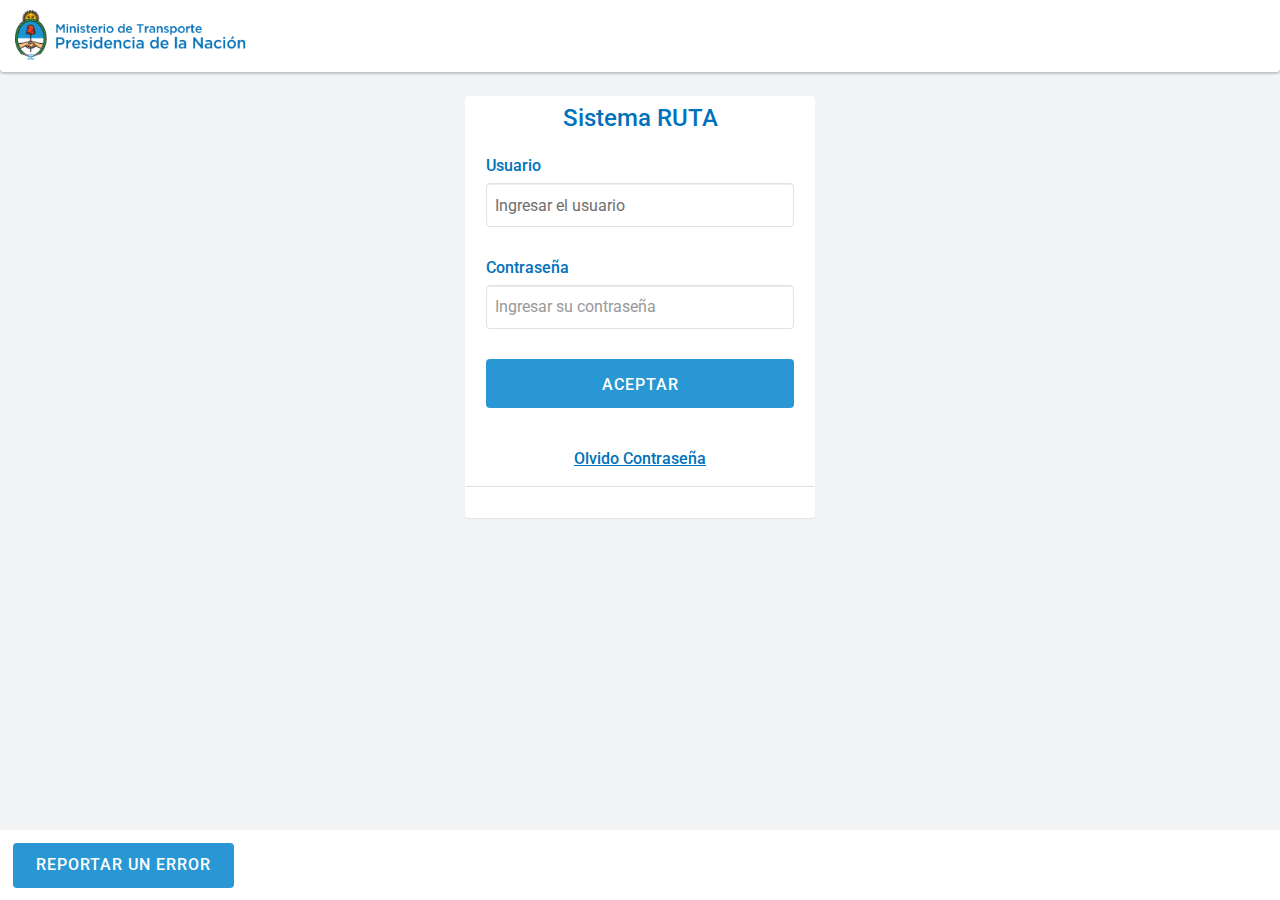
<file: index/views/index.html>
<!DOCTYPE html>
<html lang='en'>
<head>
<meta charset='UTF-8'>
<link rel='stylesheet' href='/BASE/CSS/dist/css/bootstrap.css'>
<link href='https://fonts.googleapis.com/css?family=Roboto:300,300i,400,400i,500,500i,700,700i' rel='stylesheet'>
<link rel='stylesheet' href='/BASE/CSS/dist/css/poncho.min.css'>
<link rel='stylesheet' href='/BASE/CSS/dist/css/icono-arg.css'>
<link rel="stylesheet" href="https://use.fontawesome.com/releases/v5.8.2/css/all.css" integrity="sha384-oS3vJWv+0UjzBfQzYUhtDYW+Pj2yciDJxpsK1OYPAYjqT085Qq/1cq5FLXAZQ7Ay" crossorigin="anonymous">
<link rel="stylesheet" href="/BASE/CSS/RUTA/footer.css">
<title>Sistema RUTA - Ministerio de Transporte de la Nacion Argentina</title>
</head>
<body>
    <div class="envelop">
    <div class='container-fluid'>
        <!-- Row de cabecera y menu -->
        <div class="row">
                <nav class="navbar navbar-default">
                        <div class="container-fluid">
                        <div class="navbar-header">
                        <button type="button" class="navbar-toggle collapsed" data-toggle="collapse" data-target="#bs-example-navbar-collapse-1" aria-expanded="false">
                        <span class="sr-only">Toggle navigation</span>
                        <span class="icon-bar"></span>
                        <span class="icon-bar"></span>
                        <span class="icon-bar"></span>
                        </button>
                        <a class="navbar-brand" href="#"><img src="../../BASE/IMG/logo_ministerio_grande_blanco.png" height="50" alt=""></a>
                        </div>
                        <div class="collapse navbar-collapse" id="bs-example-navbar-collapse-1">
                        <ul class="nav navbar-nav navbar-right">
                        
                        </ul>
                        </div>
                        </div>
                        </nav>
        </div>
        <!-- Row de Center -->
        <div class='row text-center m-t-2'>
          <div class="container">
                <div class="col-md-4" style="display: inline-block; float:none; text-align:left;">
                    <div class="panel">
                        <h2 class=" title-login text-center" style="color:#0072bb;">
                            Sistema RUTA
                        </h2>
                        <div class="panel-body">
                          <form>
                              <div class="form-group" id="divuser" >
                                <label for="inputUser" style="color:#0072bb;" id="labelusuario">Usuario</label>
                                <input type="text" id="textusuario" class="form-control" placeholder="Ingresar el usuario" required>
                              </div>
                              <div class="form-group" id="divpassword">
                                <label for="inputUser" style="color:#0072bb;" id="labelpassword">Contraseña</label>
                                <input type="password" id="textpassword" class="form-control" placeholder="Ingresar su contraseña">
                              </div>
                          </form>
                          <button class="btn btn-info" style="width: 100%;" id="aceptarusuario"><i class="fa fa-user"></i>&#32; Aceptar</button>
                        </div>
                        <div align="center" class="panel-body" >
                        <a href="#" data-toggle="modal" data-target="#olvidocontrasena" style="width: 100%;"><i class="fa fa-user"></i>&#32; Olvido Contraseña</a>
                        </div>
                      <div class="panel-footer">
                            <span class="alert alert-danger m-t-2" style="display:none;" id="useralerta">
                                <i class="fa fa-info-circle" aria-hidden="true"></i>
                                Usuario o Password Incorrecto.
                            </span>
                            <span class="alert alert-danger m-t-2" style="display:none;" id="useralerta2">
                                <i class="fa fa-info-circle" aria-hidden="true"></i>
                                Usuario Bloqueado. Contacte con el Administrador.
                            </span>
                        </div>
                    </div>
                </div>
          </div>  
        </div>
<!--Row de reporte de error-->
        <div class="modal fade" id="reporteenvio" tabindex="-1" role="dialog" aria-labelledby="exampleModalCenterTitle" aria-hidden="true">
          <div class="modal-dialog modal-dialog-centered" role="document">
            <div class="modal-content">
              <div class="modal-header">
                <button type="button" class="close" data-dismiss="modal" aria-label="Close">
                    <span aria-hidden="true"><i class="fa fa-window-close" aria-hidden="true"></i></span>
                </button>
                <h5 class="modal-title text-center" id="exampleModalLongTitle" style="color:#0072bb;">Informe de errores</h5>
                  
              </div>
              <div class="modal-body">
                      <form id="datosError">        
                              <label class="text-info" for="input-group">Descripcion del error</label>
                              <div class="input-group" id="comentariosdiv">            
                                  <textarea class="form-control" rows="5" id="comentarios" placeholder="Copie y pegue el error que le sale"></textarea>
                                  <span class="input-group-addon"><i class="fa fa-bug" aria-hidden="true"></i></span>
                              </div>
                              <span class="alert alert-danger m-t-2" style="display:none;" id="textoalerta">
                                  <i class="fa fa-info-circle" aria-hidden="true"></i>
                                  Ingrese datos en el area de texto. Gracias.
                              </span>
                              <span class="alert alert-success m-t-2" style="display:none;" id="textook">
                                  <i class="fa fa-info-circle" aria-hidden="true"></i>
                                  Su informacion se ha enviado con exito. Gracias por su colaboracion.
                              </span>
                      </form>
              </div>
              <div class="modal-footer">
                <button type="button" class="btn btn-primary" data-dismiss="modal" id="cerrar_enviar_error"><i class="fa fa-window-close" aria-hidden="true"></i>&nbsp; &nbsp;Cerrar</button>
                <button type="button" class="btn btn-primary" id="enviar_enviar_error"> <i class="fa fa-envelope-open" aria-hidden="true"></i>&nbsp; &nbsp;Enviar</button>
              </div>
            </div>
          </div>
        </div>
    </div>
  </div>
<!--Row de olvido de contraseña-->
  <div class="modal fade" id="olvidocontrasena" tabindex="-1" role="dialog" aria-labelledby="exampleModalCenterTitle" aria-hidden="true">
    <div class="modal-dialog modal-dialog-centered" role="document">
      <div class="modal-content">
        <div class="modal-header">
          <button type="button" class="close" data-dismiss="modal" aria-label="Close">
              <span aria-hidden="true"><i class="fa fa-window-close" aria-hidden="true"></i></span>
          </button>
          <h5 class="modal-title text-center" id="exampleModalLongTitle" style="color:#0072bb;">Olvido de Contraseña</h5>
            
        </div>
        <div class="modal-body">
                <form name="formulario" method="POST" action="gestionusuarios/controller/OlvidoUsuarios.php">        
                    <div class="form-group" id="divuser" >
                        <label for="inputUser" style="color:#0072bb;" id="labelusuario">Usuario</label>
                        <input type="text" id="textusuario" name="labelusuario" class="form-control" placeholder="Ingresar el usuario" required>
                      </div>                       
                        <div class="form-group" >
                            <label  style="color:#0072bb;" id="pregunta">Pregunta de seguridad</label>
                                <select class="form-control" name="pregunta" required >                                
                                <option value="">Elige una pregunta de seguridad</option>
                                <option value=1>Nombre de tu primer mascota?</option>                                    
                                <option value=2>Nombre de tu abuela materna?</option>                                    
                                <option value=3>Nombre de tu abuelo paterno?</option>                                   
                                </select>
                          </div>
                          <div class="form-group" >
                              <label  style="color:#0072bb;" id="respuesta">Respuesta de seguridad</label>
                              <input  type="text" id="respuesta" name="respuesta" class="form-control" placeholder="Ingresar la respuesta de seguridad" required>
                            </div>                
                    </div>
        <div class="modal-footer"> 
            <button type="submit" class="btn btn-primary" id="aceptarusuario"><i class="fa fa-envelope-open" aria-hidden="true"></i>&nbsp; &nbsp;Aceptar</button>       
         </div>
      </form>
      </div>
    </div>
  </div>
</div>
</div>
  <!--Fin de Row-->
      <footer class="footer">
        <button class="btn btn-info button-than" data-toggle="modal" data-target="#reporteenvio" ><i class="fas fa-angry"></i>&#32; Reportar un error</button>
      </footer>
    
<script type="text/javascript" src="/BASE/JS/ClassInclude.js"></script>
<script type="text/javascript" src="/index/js/ClassIncludeIndex.js"></script>
</body>
</html>
</file>
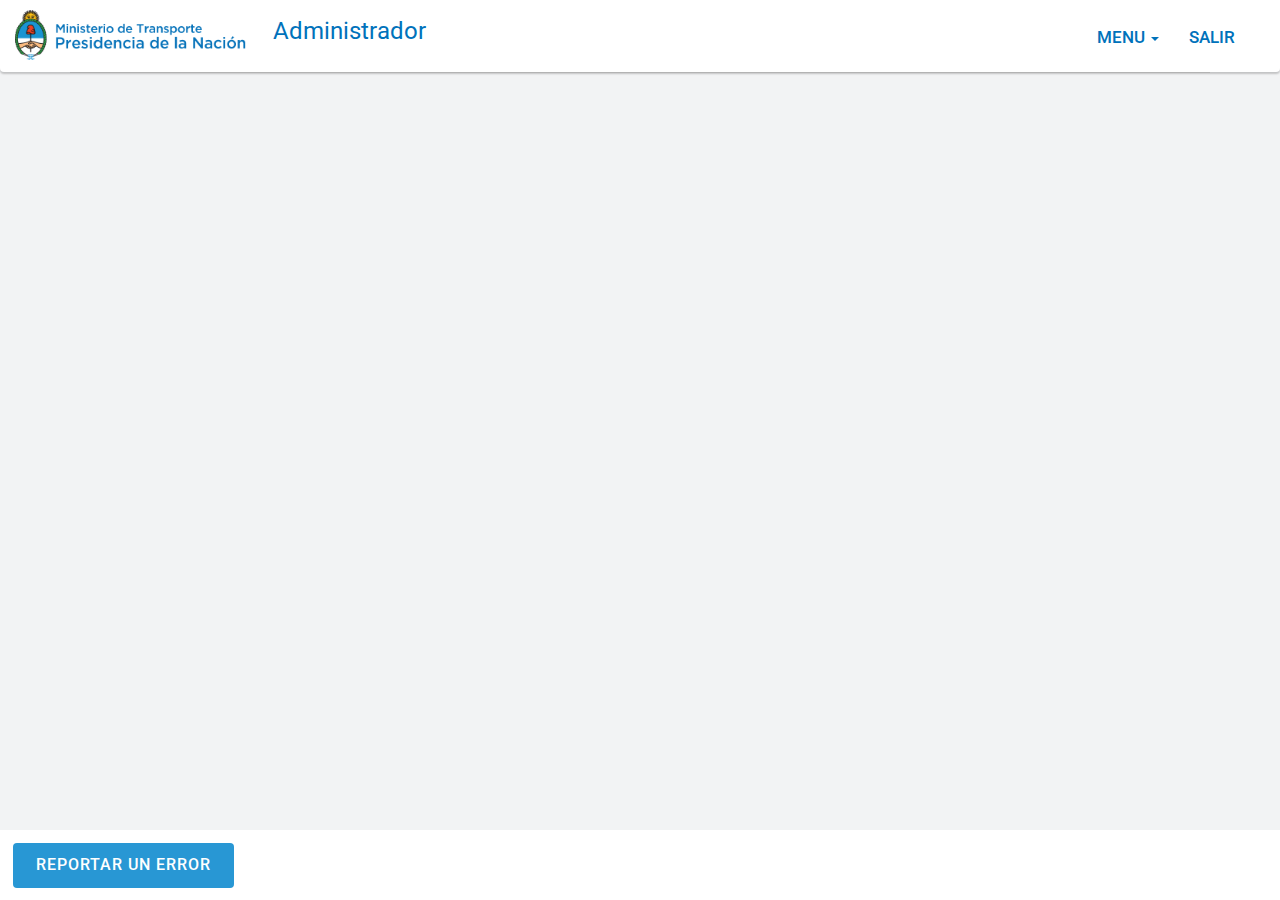
<file: domicilios/views/provincias.html>
<!DOCTYPE html>
<html lang='en'>
<head>
<meta charset='UTF-8'>
<link rel='stylesheet' href='../../BASE/CSS/dist/css/bootstrap.css'>
<link rel='stylesheet' href='../../BASE/CSS/dist/css/poncho.min.css'>
<link href="../../BASE/TABLE/footable/css/footable.bootstrap.css" rel="stylesheet">
<link href='https://fonts.googleapis.com/css?family=Roboto:300,300i,400,400i,500,500i,700,700i' rel='stylesheet'>
<link rel='stylesheet' href='../../BASE/CSS/dist/css/icono-arg.css'>
<link rel="stylesheet" href="https://use.fontawesome.com/releases/v5.8.2/css/all.css" integrity="sha384-oS3vJWv+0UjzBfQzYUhtDYW+Pj2yciDJxpsK1OYPAYjqT085Qq/1cq5FLXAZQ7Ay" crossorigin="anonymous">
<link rel='stylesheet' href='/BASE/CSS/RUTA/footer.css'>
<title>Sistema RUTA - Ministerio de Transporte de la Nacion Argentina</title>
</head>
<body>
    <div class='envelop'>
    <div class='container-fluid'>
        <div class="row">
                <nav class="navbar navbar-default">
                    <div class="container-fluid">
                        <div class="navbar-header">
                            <button type="button" class="navbar-toggle collapsed" data-toggle="collapse" data-target="#botones" aria-expanded="false">
                            <span class="sr-only">Toggle navigation</span>
                            <span class="icon-bar"></span>
                            <span class="icon-bar"></span>
                            <span class="icon-bar"></span>
                            </button>
                            <a class="navbar-brand" href="http://localhost"><img src="../../BASE/IMG/logo_ministerio_grande_blanco.png" height="50" alt=""></a>
                          </div>
                          
                        <div class="collapse navbar-collapse" id="botones">
                            <div class="avatar">
                              <i class="fa fa-user-circle fa-3x" style ="color:#0072bb"aria-hidden="true"></i>
                            <span class="fontavatar">Administrador</span>
                          </div>
                            <ul class="nav navbar-nav navbar-right">
                                      <li class="dropdown">
                                        <a class="dropdown-toggle" data-toggle="dropdown" href="#">
                                          MENU
                                          <span class="caret"></span>
                                        </a>
                                        <ul class="dropdown-menu" id="menuprincipal">
                                        </ul>
                                      </li>
                                      
                                      <li>
                                        <a href="#" id="salir"> 
                                          <i class="fa fa-door-open" aria-hidden="true"></i>
                                            &#32; Salir
                                        </a>
                                      </li>
                                         
                            </ul>
                        </div><!-- /.navbar-collapse -->

                        
                    </div><!-- /.container-fluid -->
                </nav>
        </div>
      
        <!-- tabs para presentacion -->
        <div class="row">
            <div class="container" id="containerTabs">
              <ul class="nav nav-tabs" id="administrador" role="tablist">
                  <li id="usuarios" style="display:none;">
                    <a class="text-info" data-toggle="tab" href="#tabusuarios">
                      <i class="fa fa-user-circle" aria-hidden="true"></i> 
                      Provincias
                    </a>
                  </li>
                  <li id="perfiles" style="display:none;">
                    <a class="text-info" data-toggle="tab" href="#tabperfiles">
                      <i class="fa fa-id-badge" aria-hidden="true"></i>
                      Localidades
                    </a>
                  </li>
              </ul>

              <!-- tablas para los items del menu -->
              <div class="tab-content">
                <div id="tabusuarios" class="tab-pane">
                  <div class="thistable" style="margin: 2em;" id="containertable">
                        <table class="table table-striped table-condensed" id="tablausuarios">
         
                        </table>
                  </div>
                </div>
                <div id="tabperfiles" class="tab-pane fade">
                    <div class="thistable" style="margin: 2em;" id="containertable">
                          <table class="table table-striped table-condensed" id="tablaperfiles">
           
                          </table>
                    </div>
                </div>
            </div>
        </div>
    </div>
    </div>
    </div>
    <footer class="footer">
        <button class="btn btn-info button-than" data-toggle="modal" data-target="#errorenvio" data-backdrop="static" data-keyboard="false" onclick=""><i class="fas fa-angry"></i>&#32; Reportar un error</button>
    </footer>


<!-- Modal Perfiles (abm de perfiles en si) 
<div class="modal fade" id="modalPerfiles" tabindex="-1" role="dialog" aria-labelledby="ModalGeneral" aria-hidden="true">
    <div class="modal-dialog modal-lg modal-dialog-centered" role="document">
      <div class="modal-content">
        <div class="modal-header">
          <h5 class="modal-title text-center" id="titleModalPerfiles" style="color:#0072bb;">
            Modificar
          </h5>
        </div>
        <div class="modal-body" id="divFormEnvelopPerfiles">
                <form id="formDatosDinamicosPerfiles">        
                      
                </form>
        </div>
        <div class="modal-footer" id="footerIdPerfiles">

        </div>
      </div>
    </div>
</div>-->

  <!-- Modal de aviso de eliminacion -->
<div class="modal fade text-danger" id="dangerModal" tabindex="-1" role="dialog" aria-labelledby="exampleModalCenterTitle" aria-hidden="true">
      <div class="modal-dialog" role="document">
        <div class="modal-content">
          <div class="modal-header">
            <h5 class="modal-title text-center" id="titleModal">
              Aviso de eliminacion de registro
            </h5>
          </div>
          <div class="modal-body">
                  <h6>Esta seguro que desea eliminar el registro</h6>
          </div>
          <div class="modal-footer">
            <button type="button" class="btn btn-danger" data-dismiss="modal" id="aceptar_eliminacion"><i class="fa fa-check-circle" aria-hidden="true"></i>&nbsp; &nbsp;Aceptar</button>
            <button type="button" class="btn btn-danger" data-dismiss="modal" id="cancelar_eliminacion"><i class="fa fa-ban" aria-hidden="true"></i>&nbsp; &nbsp;Cancelar</button>
          </div>
        </div>
      </div>
</div>

<!-- Modal de envio de errores -->
<div class="modal fade" id="errorenvio" tabindex="-1" role="dialog" aria-labelledby="exampleModalCenterTitle" aria-hidden="true">
    <div class="modal-dialog modal-dialog-centered" role="document">
      <div class="modal-content">
        <div class="modal-header">
          <h5 class="modal-title text-center" id="exampleModalLongTitle" style="color:#0072bb;">Informe de errores</h5>
        </div>
        <div class="modal-body">
                <form id="datosError">        
                        <label class="text-info" for="input-group">Descripcion del error</label>
                        <div class="input-group" id="comentariosdiv">            
                            <textarea class="form-control" rows="5" id="comentarios" placeholder="Copie y pegue el error que le sale"></textarea>
                            <span class="input-group-addon"><i class="fa fa-bug" aria-hidden="true"></i></span>
                        </div>
                        <span class="alert alert-danger m-t-2" style="display:none;" id="textoalerta">
                            <i class="fa fa-info-circle" aria-hidden="true"></i>
                            Ingrese datos en el area de texto. Gracias.
                        </span>
                        <span class="alert alert-success m-t-2" style="display:none;" id="textook">
                            <i class="fa fa-info-circle" aria-hidden="true"></i>
                            Su informacion se ha enviado con exito. Gracias por su colaboracion.
                        </span>
                </form>
        </div>
        <div class="modal-footer">
          <button type="button" class="btn btn-primary" data-dismiss="modal" id="cerrar_enviar_error"><i class="fa fa-window-close" aria-hidden="true"></i>&nbsp; &nbsp;Cerrar</button>
          <button type="button" class="btn btn-primary" id="enviar_enviar_error"> <i class="fa fa-envelope-open" aria-hidden="true"></i>&nbsp; &nbsp;Enviar</button>
        </div>
      </div>
    </div>
  </div>




<script src="../../BASE/JS/ClassInclude.js"></script>
<script src='../../BASE/TABLE/footable/js/moment.min.js'></script>
<script src='../../BASE/TABLE/footable/js/footable.js'></script>

<script type="text/javascript" src="/BASE/JS/ClassInclude.js"></script>
<script type="text/javascript" src="/domicilios/js/ClassIncludeProvincias.js"></script>

</body>
</html>
</file>
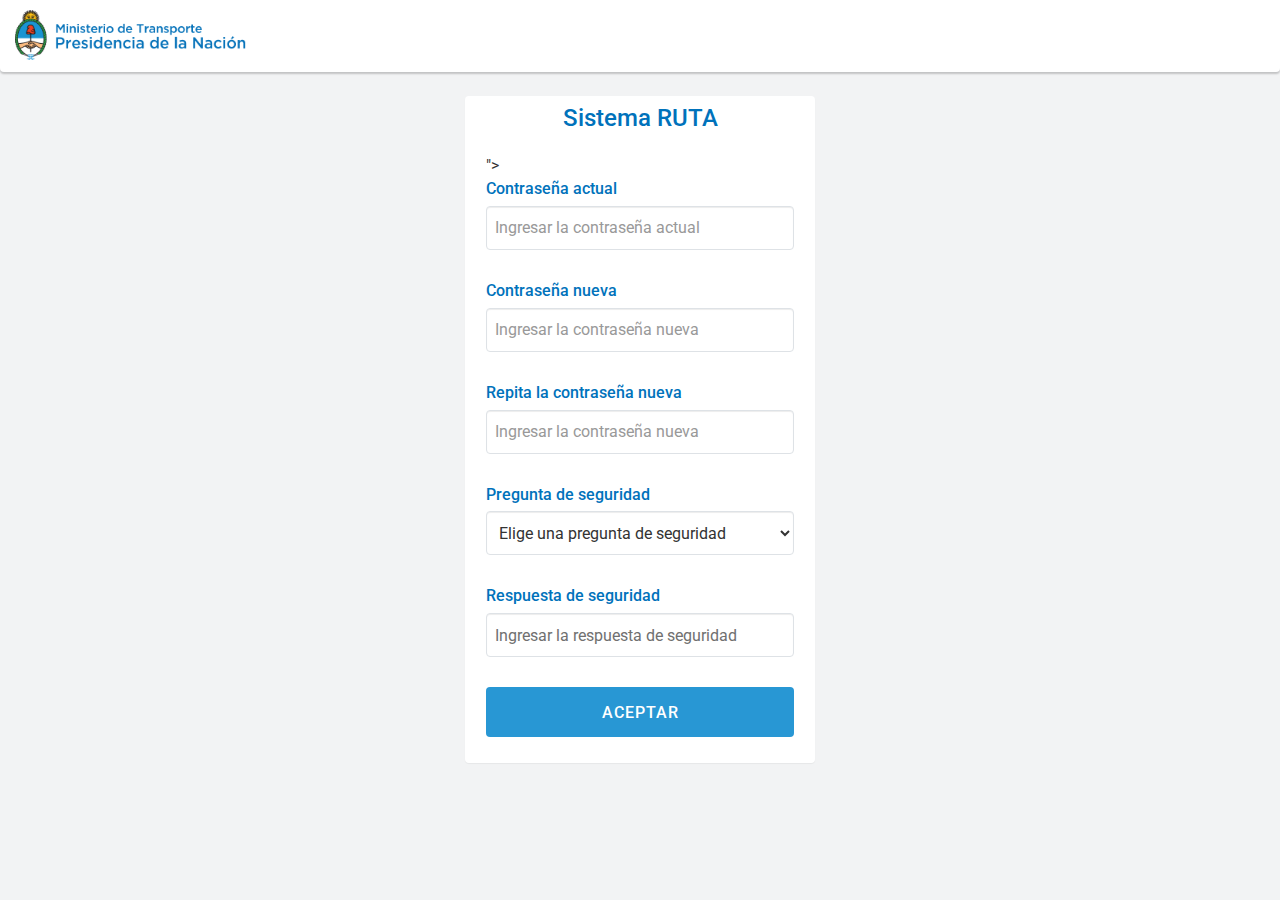
<file: index/views/UsuarioNuevo.html>
<!DOCTYPE html>
<html lang='en'>
<head>
<meta charset='UTF-8'>

<link rel='stylesheet' href='/BASE/CSS/dist/css/bootstrap.css'>
<link href='https://fonts.googleapis.com/css?family=Roboto:300,300i,400,400i,500,500i,700,700i' rel='stylesheet'>
<link rel='stylesheet' href='/BASE/CSS/dist/css/poncho.min.css'>
<link rel='stylesheet' href='/BASE/CSS/dist/css/icono-arg.css'>
<link rel="stylesheet" href="https://use.fontawesome.com/releases/v5.8.2/css/all.css" integrity="sha384-oS3vJWv+0UjzBfQzYUhtDYW+Pj2yciDJxpsK1OYPAYjqT085Qq/1cq5FLXAZQ7Ay" crossorigin="anonymous">
<link rel="stylesheet" href="/BASE/CSS/RUTA/footer.css">
<title>Sistema RUTA - Ministerio de Transporte de la Nacion Argentina</title>
</head>
<body>
    <div class="envelop">
    <div class='container-fluid'>
        <!-- Row de cabecera y menu -->
        <div class="row">
                <nav class="navbar navbar-default">
                        <div class="container-fluid">
                        <div class="navbar-header">
                        <button type="button" class="navbar-toggle collapsed" data-toggle="collapse" data-target="#bs-example-navbar-collapse-1" aria-expanded="false">
                        <span class="sr-only">Toggle navigation</span>
                        <span class="icon-bar"></span>
                        <span class="icon-bar"></span>
                        <span class="icon-bar"></span>
                        </button>
                        <a class="navbar-brand" href="#"><img src="../../BASE/IMG/logo_ministerio_grande_blanco.png" height="50" alt=""></a>
                        </div>
                        
                        <div class="collapse navbar-collapse" id="bs-example-navbar-collapse-1">
                        <ul class="nav navbar-nav navbar-right">
                        
                        </ul>
                        </div>
                        </div>
                        </nav>
        </div>
        <!-- Row de Center -->
        <div class='row text-center m-t-2'>
          <div class="container">
                <div class="col-md-4" style="display: inline-block; float:none; text-align:left;">
                    <div class="panel">
                        <h2 class=" title-login text-center" style="color:#0072bb;">
                            Sistema RUTA
                        </h2>                           
                        <div class="panel-body">
                          <form name="formulario" method="POST" action="gestionusuarios/controller/ControllerUsuarios.php">
                          <input type="hidden" id="login" name="login" value="<?php $login=$_GET["tn2dnjbbWn4T8v0hEj9UfbMhmrxeEyXlKTLQZDqQSB"];echo $login; ?>">
                              <div class="form-group"  >                              
                                <label  style="color:#0072bb;" >Contraseña actual</label>
                                <input type="password" id="textpassword" name="labelcontrasena" class="form-control" placeholder="Ingresar la contraseña actual" required>
                              </div>
                              <div class="form-group" >
                                <label  style="color:#0072bb;" >Contraseña nueva</label>
                                <input type="password" id="textpassword" name="labelpassword" class="form-control" placeholder="Ingresar la contraseña nueva" required>
                              </div>
                              <div class="form-group" >
                                <label style="color:#0072bb;" >Repita la contraseña nueva</label>
                                <input type="password" id="textpassword" name="labelpassword2" class="form-control" placeholder="Ingresar la contraseña nueva" required>
                              </div>
                              <div class="form-group" >
                                <label  style="color:#0072bb;" id="pregunta">Pregunta de seguridad</label>
                                    <select class="form-control" name="pregunta" required >
                                    <option value="">Elige una pregunta de seguridad</option>
                                    <option value=1>Nombre de tu primer mascota?</option>                                    
                                    <option value=2>Nombre de tu abuela materna?</option>                                    
                                    <option value=3>Nombre de tu abuelo paterno?</option>                                    
                                    </select>
                              </div>
                              <div class="form-group" >
                                <label  style="color:#0072bb;" id="respuesta">Respuesta de seguridad</label>
                                <input  type="text" id="respuesta" name="respuesta" class="form-control" placeholder="Ingresar la respuesta de seguridad" required>
                              </div>
                              <button type="submit" class="btn btn-info" style="width: 100%;" id="aceptarusuario"><i class="fa fa-user"></i>&#32; Aceptar</button>
                              </form>
                        
                        </div>
                        
                    </div>
                </div>
          </div>  
          
<script type="text/javascript" src="/BASE/JS/ClassInclude.js"></script>
<script type="text/javascript" src="/index/js/ClassIncludeIndex.js"></script>
</body>
</html>
</file>
<file: BASE/CSS/dist/css/icono-arg.css>
@charset "UTF-8";
/*!
 * icono-arg v0.2 (https://github.com/argob/iconos)
 * Copyright 2016
 * Subsecretaría de Gobierno Digital
 * Presidencia de la Nación Argentina
 * Licenciado bajo MIT (https://github.com/argob/iconos/LICENSE)
 */

@font-face {
  font-family: "icono-arg";
  src: url("../fonts/icono-arg_a46544c753e06ad3510918c5c20d97a8.eot?") format("embedded-opentype");
  font-weight: normal;
  font-style: normal;
}

@font-face {
  font-family: "icono-arg";
  src: url("[data-uri]") format("woff"),
       url("../fonts/icono-arg_a46544c753e06ad3510918c5c20d97a8.woff2") format("woff2"),
       url("../fonts/icono-arg_a46544c753e06ad3510918c5c20d97a8.ttf") format("truetype"),
       url("../fonts/icono-arg_a46544c753e06ad3510918c5c20d97a8.svg#icono-arg") format("svg");
  font-weight: normal;
  font-style: normal;
}

@media screen and (-webkit-min-device-pixel-ratio:0) {
  @font-face {
    font-family: "icono-arg";
    src: url("../fonts/icono-arg_a46544c753e06ad3510918c5c20d97a8.svg#icono-arg") format("svg");
  }
}

[class*="icono-arg"] {
	line-height: 1;
}
[class*="icono-arg"]:before {
	font-size: 1.5em;
}

.icono-lg {
    font-size: 1.33333333em;
    line-height: .75em;
    vertical-align: -15%
}

.icono-2x {
    font-size: 2em
}

.icono-3x {
    font-size: 3em
}

.icono-4x {
    font-size: 4em
}

.icono-5x {
    font-size: 5em
}

.icono-fw {
    width: 1.28571429em;
    text-align: center
}

.icono-ul {
    padding-left: 0;
    margin-left: 2.14285714em;
    list-style-type: none
}

.icono-ul > li {
    position: relative
}

.icono-li {
    position: absolute;
    left: -2.14285714em;
    width: 2.14285714em;
    top: .14285714em;
    text-align: center
}

.fa-spin {
    -webkit-animation: fa-spin 2s infinite linear;
    animation: fa-spin 2s infinite linear
}

.fa-pulse {
    -webkit-animation: fa-spin 1s infinite steps(8);
    animation: fa-spin 1s infinite steps(8)
}

@-webkit-keyframes fa-spin {
    0% {
        -webkit-transform: rotate(0deg);
        transform: rotate(0deg)
    }

    100% {
        -webkit-transform: rotate(359deg);
        transform: rotate(359deg)
    }
}

@keyframes fa-spin {
    0% {
        -webkit-transform: rotate(0deg);
        transform: rotate(0deg)
    }

    100% {
        -webkit-transform: rotate(359deg);
        transform: rotate(359deg)
    }
}

.fa-rotate-90 {
    -ms-filter: "progid:DXImageTransform.Microsoft.BasicImage(rotation=1)";
    -webkit-transform: rotate(90deg);
    -ms-transform: rotate(90deg);
    transform: rotate(90deg)
}

.fa-rotate-180 {
    -ms-filter: "progid:DXImageTransform.Microsoft.BasicImage(rotation=2)";
    -webkit-transform: rotate(180deg);
    -ms-transform: rotate(180deg);
    transform: rotate(180deg)
}

.fa-rotate-270 {
    -ms-filter: "progid:DXImageTransform.Microsoft.BasicImage(rotation=3)";
    -webkit-transform: rotate(270deg);
    -ms-transform: rotate(270deg);
    transform: rotate(270deg)
}

.fa-flip-horizontal {
    -ms-filter: "progid:DXImageTransform.Microsoft.BasicImage(rotation=0, mirror=1)";
    -webkit-transform: scale(-1, 1);
    -ms-transform: scale(-1, 1);
    transform: scale(-1, 1)
}

.fa-flip-vertical {
    -ms-filter: "progid:DXImageTransform.Microsoft.BasicImage(rotation=2, mirror=1)";
    -webkit-transform: scale(1, -1);
    -ms-transform: scale(1, -1);
    transform: scale(1, -1)
}

:root .fa-rotate-90,:root .fa-rotate-180,:root .fa-rotate-270,:root .fa-flip-horizontal,:root .fa-flip-vertical {
    filter: none
}


[data-icon]:before { content: attr(data-icon); }

[data-icon]:before,
.icono-arg-abeja:before,
.icono-arg-abrigo:before,
.icono-arg-acrobat:before,
.icono-arg-aeropuerto:before,
.icono-arg-agricultura:before,
.icono-arg-agua:before,
.icono-arg-agua-contaminada:before,
.icono-arg-ahorro:before,
.icono-arg-aire:before,
.icono-arg-aire-acondicionado:before,
.icono-arg-alarma:before,
.icono-arg-alarma-negativo:before,
.icono-arg-alimentacion-saludable:before,
.icono-arg-alimentos-y-establecimientos-ok:before,
.icono-arg-ambiente:before,
.icono-arg-ambiente-cert:before,
.icono-arg-animales-exp-imp:before,
.icono-arg-anses:before,
.icono-arg-anses-negativo:before,
.icono-arg-antibalas:before,
.icono-arg-anticorrupcion:before,
.icono-arg-apagado:before,
.icono-arg-apostilla:before,
.icono-arg-arbitraje:before,
.icono-arg-arbol:before,
.icono-arg-archivo-consulta:before,
.icono-arg-areas-vacantes:before,
.icono-arg-arma-antigua:before,
.icono-arg-arma-imp:before,
.icono-arg-arma-portacion:before,
.icono-arg-arma-tenencia:before,
.icono-arg-armeria:before,
.icono-arg-autentificacion:before,
.icono-arg-auto:before,
.icono-arg-auto-informe:before,
.icono-arg-auto-licencia:before,
.icono-arg-auto-licencia-ok:before,
.icono-arg-automotor:before,
.icono-arg-automotor-negativo:before,
.icono-arg-avion:before,
.icono-arg-avion-negativo:before,
.icono-arg-azafata:before,
.icono-arg-bacteria:before,
.icono-arg-bailar:before,
.icono-arg-bananas:before,
.icono-arg-bandera:before,
.icono-arg-banio-quimico:before,
.icono-arg-barbijo:before,
.icono-arg-barrilete:before,
.icono-arg-barrio:before,
.icono-arg-bolsa-compras:before,
.icono-arg-bolsa-dinero:before,
.icono-arg-bosques:before,
.icono-arg-buceo:before,
.icono-arg-caja-1:before,
.icono-arg-caja-2:before,
.icono-arg-caja-exp:before,
.icono-arg-caja-exp-2:before,
.icono-arg-cajero:before,
.icono-arg-calefactor:before,
.icono-arg-calefactor-negativo:before,
.icono-arg-calendario:before,
.icono-arg-calendario-2:before,
.icono-arg-calendario-2-negativo:before,
.icono-arg-calidad-cert:before,
.icono-arg-camara-vigilancia:before,
.icono-arg-cambio:before,
.icono-arg-cambio-moneda:before,
.icono-arg-cambio-tecnologico:before,
.icono-arg-caminar:before,
.icono-arg-camion-construccion:before,
.icono-arg-candado-abierto:before,
.icono-arg-candado-cerrado:before,
.icono-arg-canilla:before,
.icono-arg-canilla-2:before,
.icono-arg-cannabis-medicinal-1:before,
.icono-arg-cannabis-medicinal-2:before,
.icono-arg-capacitacion:before,
.icono-arg-carrito:before,
.icono-arg-carrito-mas:before,
.icono-arg-casa:before,
.icono-arg-casa-negativo:before,
.icono-arg-casco:before,
.icono-arg-casco-negativo:before,
.icono-arg-casco-urbano:before,
.icono-arg-caza:before,
.icono-arg-cedula-azul:before,
.icono-arg-cedula-verde:before,
.icono-arg-celular:before,
.icono-arg-central-nuclear:before,
.icono-arg-central-nuclear-2:before,
.icono-arg-central-y-profesional-nuclear:before,
.icono-arg-centro-atomico-lineal:before,
.icono-arg-centro-atomico-neg:before,
.icono-arg-cerdo:before,
.icono-arg-chat:before,
.icono-arg-chequeado:before,
.icono-arg-chupete:before,
.icono-arg-ciencia-apoyo-economico:before,
.icono-arg-ciencia-publicacion:before,
.icono-arg-cine:before,
.icono-arg-cinturon-seguridad:before,
.icono-arg-cinturon-seguridad-negativo:before,
.icono-arg-cluse:before,
.icono-arg-cobro-pago:before,
.icono-arg-cobros:before,
.icono-arg-cobros-negativo:before,
.icono-arg-cochecito:before,
.icono-arg-cocina:before,
.icono-arg-cocina-negativo:before,
.icono-arg-codigo-alimentario-argentino:before,
.icono-arg-codigo-genetico:before,
.icono-arg-codigo-qr:before,
.icono-arg-computadora:before,
.icono-arg-computadora-celular-tablet:before,
.icono-arg-comunicacion:before,
.icono-arg-comunidad:before,
.icono-arg-conexion:before,
.icono-arg-construccion:before,
.icono-arg-consulta:before,
.icono-arg-corazon-cruz:before,
.icono-arg-cosmetovigilancia:before,
.icono-arg-cotizacion-envio:before,
.icono-arg-credenciales:before,
.icono-arg-credenciales-negativo:before,
.icono-arg-cruz-medicina:before,
.icono-arg-cruz-medicina-negativo:before,
.icono-arg-cud:before,
.icono-arg-cultura:before,
.icono-arg-cultura-exp:before,
.icono-arg-cultura-imp:before,
.icono-arg-curita:before,
.icono-arg-curriculum:before,
.icono-arg-database:before,
.icono-arg-datos-abiertos:before,
.icono-arg-datos-abiertos-2:before,
.icono-arg-datos-envio:before,
.icono-arg-declaracion-jurada:before,
.icono-arg-declaracion-jurada-rectificativa:before,
.icono-arg-deficit-habitacional:before,
.icono-arg-deporte:before,
.icono-arg-derechos-de-autor:before,
.icono-arg-derrame-toxico:before,
.icono-arg-derrumbes:before,
.icono-arg-desarrollo:before,
.icono-arg-desierto:before,
.icono-arg-dialogo:before,
.icono-arg-dialogo-2:before,
.icono-arg-digital:before,
.icono-arg-diploma:before,
.icono-arg-diploma-negativo:before,
.icono-arg-discapacidad:before,
.icono-arg-discapacidad-2:before,
.icono-arg-discapacidad-2-negativo:before,
.icono-arg-discapacidad-3:before,
.icono-arg-discapacidad-3-negativo:before,
.icono-arg-diversidad-sexual:before,
.icono-arg-dni:before,
.icono-arg-documento:before,
.icono-arg-ducha:before,
.icono-arg-ducha-negativo:before,
.icono-arg-educacion:before,
.icono-arg-eleccion:before,
.icono-arg-electricidad:before,
.icono-arg-electrodependiente-2:before,
.icono-arg-electrodependientes-1:before,
.icono-arg-embarazo:before,
.icono-arg-embarcacion:before,
.icono-arg-embarcacion-pago:before,
.icono-arg-empleo-2:before,
.icono-arg-empresas-e-industria:before,
.icono-arg-energia-eolica:before,
.icono-arg-energia-hidroelectrica:before,
.icono-arg-energia-nuclear:before,
.icono-arg-energia-solar:before,
.icono-arg-energia-solar-casa:before,
.icono-arg-energia-solar-industria:before,
.icono-arg-energia-sustentable-2:before,
.icono-arg-envio-aereo:before,
.icono-arg-envio-maritimo:before,
.icono-arg-envio-terrestre:before,
.icono-arg-envio-terrestre-1:before,
.icono-arg-erupciones-volcanicas:before,
.icono-arg-escarapela:before,
.icono-arg-escritura:before,
.icono-arg-escudo-nacional:before,
.icono-arg-espacio-publico:before,
.icono-arg-espacios:before,
.icono-arg-estacion-trenes:before,
.icono-arg-estereo:before,
.icono-arg-estetoscopio:before,
.icono-arg-etiqueta-eficiencia:before,
.icono-arg-exporta-facil:before,
.icono-arg-exterior:before,
.icono-arg-factor-pago:before,
.icono-arg-factura:before,
.icono-arg-fallecimiento:before,
.icono-arg-famila:before,
.icono-arg-familia-2:before,
.icono-arg-farmacovigilancia:before,
.icono-arg-fertilizacion-asistida:before,
.icono-arg-financiamiento:before,
.icono-arg-finanzas:before,
.icono-arg-firma-contrato:before,
.icono-arg-firma-digital:before,
.icono-arg-firma-digital-con-token:before,
.icono-arg-firma-digital-remota:before,
.icono-arg-frio:before,
.icono-arg-frio-2:before,
.icono-arg-frio-calor:before,
.icono-arg-frutas-y-verduras:before,
.icono-arg-frutilla:before,
.icono-arg-fuego:before,
.icono-arg-fuga-material-radioactivo:before,
.icono-arg-gallina:before,
.icono-arg-ganaderia:before,
.icono-arg-garrafa:before,
.icono-arg-gas:before,
.icono-arg-gaseosa:before,
.icono-arg-gaseosa-prohibida:before,
.icono-arg-gastos:before,
.icono-arg-gastos-recursos:before,
.icono-arg-genero:before,
.icono-arg-genetica:before,
.icono-arg-genetica-exp-imp:before,
.icono-arg-gente-de-campo:before,
.icono-arg-geolocalizacion-automotores:before,
.icono-arg-gestion-de-salud:before,
.icono-arg-glaciar:before,
.icono-arg-globo-terraqueo:before,
.icono-arg-graduada:before,
.icono-arg-grafico-circular:before,
.icono-arg-granizo:before,
.icono-arg-guia-tramites:before,
.icono-arg-habitat:before,
.icono-arg-heladera:before,
.icono-arg-herramientas:before,
.icono-arg-herramientas-colaborativas:before,
.icono-arg-hogar-y-familia:before,
.icono-arg-hogar-y-familia-negativo:before,
.icono-arg-hojas:before,
.icono-arg-hombre:before,
.icono-arg-horas-extra:before,
.icono-arg-hospital:before,
.icono-arg-hosting:before,
.icono-arg-hotel-lineal:before,
.icono-arg-hotel-neg:before,
.icono-arg-huerta:before,
.icono-arg-huevos:before,
.icono-arg-identidad:before,
.icono-arg-identidad-federada:before,
.icono-arg-incendios-forestales:before,
.icono-arg-incendios-urbanos:before,
.icono-arg-inclusion-digital:before,
.icono-arg-incucai:before,
.icono-arg-industria:before,
.icono-arg-industria-y-medioambiente:before,
.icono-arg-informacion-envio:before,
.icono-arg-informes-y-estadisticas:before,
.icono-arg-institucion:before,
.icono-arg-instructor-de-tiro:before,
.icono-arg-interes-cultural:before,
.icono-arg-inundaciones:before,
.icono-arg-investigaciones-famacologicas:before,
.icono-arg-jaguarete:before,
.icono-arg-jubilado:before,
.icono-arg-juegos:before,
.icono-arg-justicia:before,
.icono-arg-justicia-negativo:before,
.icono-arg-lactancia:before,
.icono-arg-lampara:before,
.icono-arg-lampara-bajo-consumo:before,
.icono-arg-lampara-hoja:before,
.icono-arg-lavar-manos:before,
.icono-arg-lavarropas:before,
.icono-arg-lazo-lineal:before,
.icono-arg-lazo-negativo:before,
.icono-arg-lechuga:before,
.icono-arg-libre-de-gluten:before,
.icono-arg-licencia-valida:before,
.icono-arg-licencia-valida-negativo:before,
.icono-arg-lluvias:before,
.icono-arg-lluvias-intensas:before,
.icono-arg-login:before,
.icono-arg-login-social:before,
.icono-arg-lupa:before,
.icono-arg-magnetometria:before,
.icono-arg-mail-1:before,
.icono-arg-mail-2:before,
.icono-arg-maiz:before,
.icono-arg-maletin-check:before,
.icono-arg-maletin-check-negativo:before,
.icono-arg-maletin-medico-1:before,
.icono-arg-maletin-medico-2:before,
.icono-arg-mano:before,
.icono-arg-mano-alt:before,
.icono-arg-manzana:before,
.icono-arg-mapa-2:before,
.icono-arg-mapa-2-negativo:before,
.icono-arg-mapa-argentina:before,
.icono-arg-maquina-agricola:before,
.icono-arg-marcador-centro-de-salud-1:before,
.icono-arg-marcador-centro-de-salud-2:before,
.icono-arg-marcador-temporal:before,
.icono-arg-marcador-ubicacion-1:before,
.icono-arg-marcador-ubicacion-2:before,
.icono-arg-martillo:before,
.icono-arg-martillo-negativo:before,
.icono-arg-mecedora:before,
.icono-arg-medicamentos:before,
.icono-arg-medicamentos-2:before,
.icono-arg-medicamentos-negativo:before,
.icono-arg-medicina:before,
.icono-arg-medicina-2:before,
.icono-arg-medico:before,
.icono-arg-medula-osea:before,
.icono-arg-mi-argentina:before,
.icono-arg-micro:before,
.icono-arg-microscopio:before,
.icono-arg-molino:before,
.icono-arg-monedas:before,
.icono-arg-mosquito:before,
.icono-arg-moticicleta-lineal:before,
.icono-arg-motocicleta-negativo:before,
.icono-arg-mujer:before,
.icono-arg-mundo:before,
.icono-arg-museo:before,
.icono-arg-natacion:before,
.icono-arg-nevadas:before,
.icono-arg-nido:before,
.icono-arg-niebla:before,
.icono-arg-notebook:before,
.icono-arg-notificaciones:before,
.icono-arg-nube:before,
.icono-arg-nube-bajar-datos:before,
.icono-arg-nube-seguridad:before,
.icono-arg-nube-subir-datos:before,
.icono-arg-nuclear:before,
.icono-arg-ola-de-calor:before,
.icono-arg-ola-polar:before,
.icono-arg-olas:before,
.icono-arg-olla:before,
.icono-arg-olla-fuego:before,
.icono-arg-olla-fuego-negativo:before,
.icono-arg-ombu:before,
.icono-arg-open-id:before,
.icono-arg-operativo-sanitario-1:before,
.icono-arg-operativo-sanitario-2:before,
.icono-arg-pago:before,
.icono-arg-paisaje-hidrico:before,
.icono-arg-paisaje-hidrico-2:before,
.icono-arg-paisaje-urbano-2:before,
.icono-arg-paisaje-urbano-3:before,
.icono-arg-paisaje-urbano-4:before,
.icono-arg-paloma:before,
.icono-arg-pareja:before,
.icono-arg-participacion:before,
.icono-arg-participacion-ciudadana:before,
.icono-arg-pasaje-avion:before,
.icono-arg-pasaporte:before,
.icono-arg-paso-a-nivel:before,
.icono-arg-pd-punto-digital:before,
.icono-arg-pd-wifi:before,
.icono-arg-pera:before,
.icono-arg-pesca-con-red:before,
.icono-arg-pescado:before,
.icono-arg-pescador:before,
.icono-arg-pesos:before,
.icono-arg-petroleo:before,
.icono-arg-piloto:before,
.icono-arg-plancha:before,
.icono-arg-planta-exotica:before,
.icono-arg-planta-exotica-2:before,
.icono-arg-plataforma-offshore:before,
.icono-arg-plataforma-offshore-2:before,
.icono-arg-poligono-de-tiro:before,
.icono-arg-portal-educativo:before,
.icono-arg-preservativo:before,
.icono-arg-presupuesto:before,
.icono-arg-probeta:before,
.icono-arg-probeta-hoja:before,
.icono-arg-profesional-nuclear:before,
.icono-arg-profesionales-y-empresas:before,
.icono-arg-prohibido-celular:before,
.icono-arg-promocion-comercial:before,
.icono-arg-prueba:before,
.icono-arg-pueblos-originarios:before,
.icono-arg-radar-meteorologico:before,
.icono-arg-reactor-ra6:before,
.icono-arg-reciclaje:before,
.icono-arg-reciclaje-basura:before,
.icono-arg-reclamo-consulta:before,
.icono-arg-reclamo-demora:before,
.icono-arg-recursos-origen:before,
.icono-arg-registro-donantes-medula-osea:before,
.icono-arg-reloj:before,
.icono-arg-represa-hidroelectrica:before,
.icono-arg-residuos-peligrosos-transporte:before,
.icono-arg-riego-produccion:before,
.icono-arg-ruta:before,
.icono-arg-salero:before,
.icono-arg-salero-prohibido:before,
.icono-arg-salud-escudo:before,
.icono-arg-salud-reproductiva-y-sexual:before,
.icono-arg-sanidad-animal:before,
.icono-arg-satelital:before,
.icono-arg-satelite:before,
.icono-arg-seguridad:before,
.icono-arg-seguridad-bebe-lineal:before,
.icono-arg-seguridad-bebe-negativo:before,
.icono-arg-seguridad-datos:before,
.icono-arg-seguridad-datos-2:before,
.icono-arg-seguridad-documento:before,
.icono-arg-seguridad-red:before,
.icono-arg-semaforo:before,
.icono-arg-serpiente:before,
.icono-arg-servicios:before,
.icono-arg-servidor:before,
.icono-arg-silla-seguridad-auto:before,
.icono-arg-silla-seguridad-auto-negativo:before,
.icono-arg-sin-mosquito:before,
.icono-arg-social:before,
.icono-arg-sol:before,
.icono-arg-sol-patrio:before,
.icono-arg-solidaridad:before,
.icono-arg-soluciones-habitacionales:before,
.icono-arg-sube:before,
.icono-arg-subir-escaleras:before,
.icono-arg-surtidor:before,
.icono-arg-sustancias-ok:before,
.icono-arg-tabla-de-datos:before,
.icono-arg-tablero-gestion:before,
.icono-arg-tambo:before,
.icono-arg-teatro:before,
.icono-arg-teatro-archivo:before,
.icono-arg-tecnovigilancia:before,
.icono-arg-telefono-lineal:before,
.icono-arg-telefono-neg:before,
.icono-arg-televisor:before,
.icono-arg-temporal-frio:before,
.icono-arg-termometro:before,
.icono-arg-termotanque:before,
.icono-arg-terremoto:before,
.icono-arg-tomate:before,
.icono-arg-tormentas-electricas:before,
.icono-arg-tornado:before,
.icono-arg-tornados-y-tormentas-electricas:before,
.icono-arg-torre-electrica:before,
.icono-arg-torre-petroleo:before,
.icono-arg-trabajador:before,
.icono-arg-trabajador-temporal:before,
.icono-arg-tramite:before,
.icono-arg-tramite-electronico:before,
.icono-arg-tramite-jubilacion:before,
.icono-arg-tramite-negativo:before,
.icono-arg-transplante-lineal:before,
.icono-arg-transplante-negativo:before,
.icono-arg-transporte-licencia:before,
.icono-arg-transporte-publico-licencia:before,
.icono-arg-trigo:before,
.icono-arg-trigo-2:before,
.icono-arg-tristeza:before,
.icono-arg-tromba-marina:before,
.icono-arg-tuberias:before,
.icono-arg-tumba:before,
.icono-arg-turno:before,
.icono-arg-turno-negativo:before,
.icono-arg-urbanizacion:before,
.icono-arg-usuarios:before,
.icono-arg-uvas:before,
.icono-arg-vacuna:before,
.icono-arg-vacunas:before,
.icono-arg-vademecum:before,
.icono-arg-vademecum-2:before,
.icono-arg-validacion-identidad:before,
.icono-arg-velero-con-olas:before,
.icono-arg-velero-sin-olas:before,
.icono-arg-vencimiento:before,
.icono-arg-vencimiento-negativo:before,
.icono-arg-viajero:before,
.icono-arg-vias:before,
.icono-arg-viento-zonda:before,
.icono-arg-vigilancia-alimentaria:before,
.icono-arg-visa-negocios:before,
.icono-arg-vivienda:before,
.icono-arg-vivienda-credito:before,
.icono-arg-vivienda-familia:before,
.icono-arg-vivienda-mas:before,
.icono-arg-zanahorias:before,
.icono-arg-zapallo:before {
  display: inline-block;
  font-family: "icono-arg";
  font-style: normal;
  font-weight: normal;
  font-variant: normal;
  line-height: 1;
  text-decoration: inherit;
  text-rendering: optimizeLegibility;
  text-transform: none;
  -moz-osx-font-smoothing: grayscale;
  -webkit-font-smoothing: antialiased;
  font-smoothing: antialiased;
}

.icono-arg-abeja:before { content: "\f4f4"; }
.icono-arg-abrigo:before { content: "\f45e"; }
.icono-arg-acrobat:before { content: "\f45f"; }
.icono-arg-aeropuerto:before { content: "\f4ff"; }
.icono-arg-agricultura:before { content: "\f371"; }
.icono-arg-agua:before { content: "\f598"; }
.icono-arg-agua-contaminada:before { content: "\f539"; }
.icono-arg-ahorro:before { content: "\f56a"; }
.icono-arg-aire:before { content: "\f416"; }
.icono-arg-aire-acondicionado:before { content: "\f445"; }
.icono-arg-alarma:before { content: "\f478"; }
.icono-arg-alarma-negativo:before { content: "\f479"; }
.icono-arg-alimentacion-saludable:before { content: "\f417"; }
.icono-arg-alimentos-y-establecimientos-ok:before { content: "\f4c6"; }
.icono-arg-ambiente:before { content: "\f372"; }
.icono-arg-ambiente-cert:before { content: "\f373"; }
.icono-arg-animales-exp-imp:before { content: "\f374"; }
.icono-arg-anses:before { content: "\f551"; }
.icono-arg-anses-negativo:before { content: "\f552"; }
.icono-arg-antibalas:before { content: "\f375"; }
.icono-arg-anticorrupcion:before { content: "\f43c"; }
.icono-arg-apagado:before { content: "\f460"; }
.icono-arg-apostilla:before { content: "\f376"; }
.icono-arg-arbitraje:before { content: "\f377"; }
.icono-arg-arbol:before { content: "\f378"; }
.icono-arg-archivo-consulta:before { content: "\f379"; }
.icono-arg-areas-vacantes:before { content: "\f418"; }
.icono-arg-arma-antigua:before { content: "\f519"; }
.icono-arg-arma-imp:before { content: "\f37a"; }
.icono-arg-arma-portacion:before { content: "\f37b"; }
.icono-arg-arma-tenencia:before { content: "\f37c"; }
.icono-arg-armeria:before { content: "\f51a"; }
.icono-arg-autentificacion:before { content: "\f51b"; }
.icono-arg-auto:before { content: "\f37d"; }
.icono-arg-auto-informe:before { content: "\f37e"; }
.icono-arg-auto-licencia:before { content: "\f37f"; }
.icono-arg-auto-licencia-ok:before { content: "\f380"; }
.icono-arg-automotor:before { content: "\f554"; }
.icono-arg-automotor-negativo:before { content: "\f567"; }
.icono-arg-avion:before { content: "\f381"; }
.icono-arg-avion-negativo:before { content: "\f496"; }
.icono-arg-azafata:before { content: "\f500"; }
.icono-arg-bacteria:before { content: "\f54a"; }
.icono-arg-bailar:before { content: "\f4b2"; }
.icono-arg-bananas:before { content: "\f4b3"; }
.icono-arg-bandera:before { content: "\f47a"; }
.icono-arg-banio-quimico:before { content: "\f419"; }
.icono-arg-barbijo:before { content: "\f44f"; }
.icono-arg-barrilete:before { content: "\f408"; }
.icono-arg-barrio:before { content: "\f599"; }
.icono-arg-bolsa-compras:before { content: "\f4b4"; }
.icono-arg-bolsa-dinero:before { content: "\f576"; }
.icono-arg-bosques:before { content: "\f59f"; }
.icono-arg-buceo:before { content: "\f382"; }
.icono-arg-caja-1:before { content: "\f497"; }
.icono-arg-caja-2:before { content: "\f498"; }
.icono-arg-caja-exp:before { content: "\f383"; }
.icono-arg-caja-exp-2:before { content: "\f577"; }
.icono-arg-cajero:before { content: "\f384"; }
.icono-arg-calefactor:before { content: "\f461"; }
.icono-arg-calefactor-negativo:before { content: "\f462"; }
.icono-arg-calendario:before { content: "\f385"; }
.icono-arg-calendario-2:before { content: "\f463"; }
.icono-arg-calendario-2-negativo:before { content: "\f464"; }
.icono-arg-calidad-cert:before { content: "\f386"; }
.icono-arg-camara-vigilancia:before { content: "\f578"; }
.icono-arg-cambio:before { content: "\f387"; }
.icono-arg-cambio-moneda:before { content: "\f43d"; }
.icono-arg-cambio-tecnologico:before { content: "\f409"; }
.icono-arg-caminar:before { content: "\f4b5"; }
.icono-arg-camion-construccion:before { content: "\f3f1"; }
.icono-arg-candado-abierto:before { content: "\f51c"; }
.icono-arg-candado-cerrado:before { content: "\f51d"; }
.icono-arg-canilla:before { content: "\f59a"; }
.icono-arg-canilla-2:before { content: "\f579"; }
.icono-arg-cannabis-medicinal-1:before { content: "\f41a"; }
.icono-arg-cannabis-medicinal-2:before { content: "\f41b"; }
.icono-arg-capacitacion:before { content: "\f388"; }
.icono-arg-carrito:before { content: "\f404"; }
.icono-arg-carrito-mas:before { content: "\f405"; }
.icono-arg-casa:before { content: "\f555"; }
.icono-arg-casa-negativo:before { content: "\f556"; }
.icono-arg-casco:before { content: "\f4db"; }
.icono-arg-casco-negativo:before { content: "\f4eb"; }
.icono-arg-casco-urbano:before { content: "\f412"; }
.icono-arg-caza:before { content: "\f51e"; }
.icono-arg-cedula-azul:before { content: "\f502"; }
.icono-arg-cedula-verde:before { content: "\f503"; }
.icono-arg-celular:before { content: "\f48a"; }
.icono-arg-central-nuclear:before { content: "\f41c"; }
.icono-arg-central-nuclear-2:before { content: "\f533"; }
.icono-arg-central-y-profesional-nuclear:before { content: "\f534"; }
.icono-arg-centro-atomico-lineal:before { content: "\f4dc"; }
.icono-arg-centro-atomico-neg:before { content: "\f4dd"; }
.icono-arg-cerdo:before { content: "\f4f5"; }
.icono-arg-chat:before { content: "\f504"; }
.icono-arg-chequeado:before { content: "\f389"; }
.icono-arg-chupete:before { content: "\f38a"; }
.icono-arg-ciencia-apoyo-economico:before { content: "\f38b"; }
.icono-arg-ciencia-publicacion:before { content: "\f38c"; }
.icono-arg-cine:before { content: "\f4b6"; }
.icono-arg-cinturon-seguridad:before { content: "\f4de"; }
.icono-arg-cinturon-seguridad-negativo:before { content: "\f4ec"; }
.icono-arg-cluse:before { content: "\f38d"; }
.icono-arg-cobro-pago:before { content: "\f57a"; }
.icono-arg-cobros:before { content: "\f557"; }
.icono-arg-cobros-negativo:before { content: "\f558"; }
.icono-arg-cochecito:before { content: "\f57b"; }
.icono-arg-cocina:before { content: "\f465"; }
.icono-arg-cocina-negativo:before { content: "\f466"; }
.icono-arg-codigo-alimentario-argentino:before { content: "\f4c8"; }
.icono-arg-codigo-genetico:before { content: "\f47c"; }
.icono-arg-codigo-qr:before { content: "\f57c"; }
.icono-arg-computadora:before { content: "\f446"; }
.icono-arg-computadora-celular-tablet:before { content: "\f57d"; }
.icono-arg-comunicacion:before { content: "\f38e"; }
.icono-arg-comunidad:before { content: "\f4c9"; }
.icono-arg-conexion:before { content: "\f41d"; }
.icono-arg-construccion:before { content: "\f59b"; }
.icono-arg-consulta:before { content: "\f38f"; }
.icono-arg-corazon-cruz:before { content: "\f406"; }
.icono-arg-cosmetovigilancia:before { content: "\f4ca"; }
.icono-arg-cotizacion-envio:before { content: "\f49a"; }
.icono-arg-credenciales:before { content: "\f559"; }
.icono-arg-credenciales-negativo:before { content: "\f55a"; }
.icono-arg-cruz-medicina:before { content: "\f55b"; }
.icono-arg-cruz-medicina-negativo:before { content: "\f55c"; }
.icono-arg-cud:before { content: "\f506"; }
.icono-arg-cultura:before { content: "\f390"; }
.icono-arg-cultura-exp:before { content: "\f391"; }
.icono-arg-cultura-imp:before { content: "\f392"; }
.icono-arg-curita:before { content: "\f41e"; }
.icono-arg-curriculum:before { content: "\f507"; }
.icono-arg-database:before { content: "\f47d"; }
.icono-arg-datos-abiertos:before { content: "\f49b"; }
.icono-arg-datos-abiertos-2:before { content: "\f508"; }
.icono-arg-datos-envio:before { content: "\f49c"; }
.icono-arg-declaracion-jurada:before { content: "\f393"; }
.icono-arg-declaracion-jurada-rectificativa:before { content: "\f57e"; }
.icono-arg-deficit-habitacional:before { content: "\f3f4"; }
.icono-arg-deporte:before { content: "\f394"; }
.icono-arg-derechos-de-autor:before { content: "\f4aa"; }
.icono-arg-derrame-toxico:before { content: "\f450"; }
.icono-arg-derrumbes:before { content: "\f451"; }
.icono-arg-desarrollo:before { content: "\f43e"; }
.icono-arg-desierto:before { content: "\f47e"; }
.icono-arg-dialogo:before { content: "\f395"; }
.icono-arg-dialogo-2:before { content: "\f40a"; }
.icono-arg-digital:before { content: "\f396"; }
.icono-arg-diploma:before { content: "\f55d"; }
.icono-arg-diploma-negativo:before { content: "\f55e"; }
.icono-arg-discapacidad:before { content: "\f397"; }
.icono-arg-discapacidad-2:before { content: "\f55f"; }
.icono-arg-discapacidad-2-negativo:before { content: "\f560"; }
.icono-arg-discapacidad-3:before { content: "\f56d"; }
.icono-arg-discapacidad-3-negativo:before { content: "\f57f"; }
.icono-arg-diversidad-sexual:before { content: "\f40b"; }
.icono-arg-dni:before { content: "\f3d4"; }
.icono-arg-documento:before { content: "\f467"; }
.icono-arg-ducha:before { content: "\f468"; }
.icono-arg-ducha-negativo:before { content: "\f469"; }
.icono-arg-educacion:before { content: "\f398"; }
.icono-arg-eleccion:before { content: "\f399"; }
.icono-arg-electricidad:before { content: "\f41f"; }
.icono-arg-electrodependiente-2:before { content: "\f420"; }
.icono-arg-electrodependientes-1:before { content: "\f421"; }
.icono-arg-embarazo:before { content: "\f39a"; }
.icono-arg-embarcacion:before { content: "\f39b"; }
.icono-arg-embarcacion-pago:before { content: "\f39c"; }
.icono-arg-empleo-2:before { content: "\f43f"; }
.icono-arg-empresas-e-industria:before { content: "\f4cb"; }
.icono-arg-energia-eolica:before { content: "\f47f"; }
.icono-arg-energia-hidroelectrica:before { content: "\f422"; }
.icono-arg-energia-nuclear:before { content: "\f423"; }
.icono-arg-energia-solar:before { content: "\f49d"; }
.icono-arg-energia-solar-casa:before { content: "\f49e"; }
.icono-arg-energia-solar-industria:before { content: "\f4ab"; }
.icono-arg-energia-sustentable-2:before { content: "\f440"; }
.icono-arg-envio-aereo:before { content: "\f49f"; }
.icono-arg-envio-maritimo:before { content: "\f4a0"; }
.icono-arg-envio-terrestre:before { content: "\f4a1"; }
.icono-arg-envio-terrestre-1:before { content: "\f580"; }
.icono-arg-erupciones-volcanicas:before { content: "\f452"; }
.icono-arg-escarapela:before { content: "\f48b"; }
.icono-arg-escritura:before { content: "\f424"; }
.icono-arg-escudo-nacional:before { content: "\f48c"; }
.icono-arg-espacio-publico:before { content: "\f3f5"; }
.icono-arg-espacios:before { content: "\f447"; }
.icono-arg-estacion-trenes:before { content: "\f3d9"; }
.icono-arg-estereo:before { content: "\f448"; }
.icono-arg-estetoscopio:before { content: "\f425"; }
.icono-arg-etiqueta-eficiencia:before { content: "\f46a"; }
.icono-arg-exporta-facil:before { content: "\f4a3"; }
.icono-arg-exterior:before { content: "\f39d"; }
.icono-arg-factor-pago:before { content: "\f39e"; }
.icono-arg-factura:before { content: "\f39f"; }
.icono-arg-fallecimiento:before { content: "\f3a0"; }
.icono-arg-famila:before { content: "\f426"; }
.icono-arg-familia-2:before { content: "\f581"; }
.icono-arg-farmacovigilancia:before { content: "\f4cc"; }
.icono-arg-fertilizacion-asistida:before { content: "\f3a1"; }
.icono-arg-financiamiento:before { content: "\f4a4"; }
.icono-arg-finanzas:before { content: "\f441"; }
.icono-arg-firma-contrato:before { content: "\f4ac"; }
.icono-arg-firma-digital:before { content: "\f4ad"; }
.icono-arg-firma-digital-con-token:before { content: "\f5a0"; }
.icono-arg-firma-digital-remota:before { content: "\f5a1"; }
.icono-arg-frio:before { content: "\f453"; }
.icono-arg-frio-2:before { content: "\f582"; }
.icono-arg-frio-calor:before { content: "\f3f6"; }
.icono-arg-frutas-y-verduras:before { content: "\f4b7"; }
.icono-arg-frutilla:before { content: "\f4b8"; }
.icono-arg-fuego:before { content: "\f46b"; }
.icono-arg-fuga-material-radioactivo:before { content: "\f53c"; }
.icono-arg-gallina:before { content: "\f4f6"; }
.icono-arg-ganaderia:before { content: "\f3a2"; }
.icono-arg-garrafa:before { content: "\f413"; }
.icono-arg-gas:before { content: "\f427"; }
.icono-arg-gaseosa:before { content: "\f4b9"; }
.icono-arg-gaseosa-prohibida:before { content: "\f4ba"; }
.icono-arg-gastos:before { content: "\f56f"; }
.icono-arg-gastos-recursos:before { content: "\f583"; }
.icono-arg-genero:before { content: "\f40c"; }
.icono-arg-genetica:before { content: "\f3a3"; }
.icono-arg-genetica-exp-imp:before { content: "\f3a4"; }
.icono-arg-gente-de-campo:before { content: "\f4f7"; }
.icono-arg-geolocalizacion-automotores:before { content: "\f509"; }
.icono-arg-gestion-de-salud:before { content: "\f50a"; }
.icono-arg-glaciar:before { content: "\f480"; }
.icono-arg-globo-terraqueo:before { content: "\f428"; }
.icono-arg-graduada:before { content: "\f442"; }
.icono-arg-grafico-circular:before { content: "\f584"; }
.icono-arg-granizo:before { content: "\f53d"; }
.icono-arg-guia-tramites:before { content: "\f50b"; }
.icono-arg-habitat:before { content: "\f59c"; }
.icono-arg-heladera:before { content: "\f449"; }
.icono-arg-herramientas:before { content: "\f4cd"; }
.icono-arg-herramientas-colaborativas:before { content: "\f585"; }
.icono-arg-hogar-y-familia:before { content: "\f3a5"; }
.icono-arg-hogar-y-familia-negativo:before { content: "\f46c"; }
.icono-arg-hojas:before { content: "\f481"; }
.icono-arg-hombre:before { content: "\f4ed"; }
.icono-arg-horas-extra:before { content: "\f50d"; }
.icono-arg-hospital:before { content: "\f429"; }
.icono-arg-hosting:before { content: "\f50e"; }
.icono-arg-hotel-lineal:before { content: "\f4e2"; }
.icono-arg-hotel-neg:before { content: "\f4e3"; }
.icono-arg-huerta:before { content: "\f4f8"; }
.icono-arg-huevos:before { content: "\f4f9"; }
.icono-arg-identidad:before { content: "\f51f"; }
.icono-arg-identidad-federada:before { content: "\f520"; }
.icono-arg-incendios-forestales:before { content: "\f454"; }
.icono-arg-incendios-urbanos:before { content: "\f53e"; }
.icono-arg-inclusion-digital:before { content: "\f3a6"; }
.icono-arg-incucai:before { content: "\f535"; }
.icono-arg-industria:before { content: "\f3a7"; }
.icono-arg-industria-y-medioambiente:before { content: "\f482"; }
.icono-arg-informacion-envio:before { content: "\f4a5"; }
.icono-arg-informes-y-estadisticas:before { content: "\f4a6"; }
.icono-arg-institucion:before { content: "\f3a8"; }
.icono-arg-instructor-de-tiro:before { content: "\f521"; }
.icono-arg-interes-cultural:before { content: "\f3a9"; }
.icono-arg-inundaciones:before { content: "\f455"; }
.icono-arg-investigaciones-famacologicas:before { content: "\f4ce"; }
.icono-arg-jaguarete:before { content: "\f483"; }
.icono-arg-jubilado:before { content: "\f3aa"; }
.icono-arg-juegos:before { content: "\f4bb"; }
.icono-arg-justicia:before { content: "\f4ae"; }
.icono-arg-justicia-negativo:before { content: "\f4af"; }
.icono-arg-lactancia:before { content: "\f54b"; }
.icono-arg-lampara:before { content: "\f3ab"; }
.icono-arg-lampara-bajo-consumo:before { content: "\f42a"; }
.icono-arg-lampara-hoja:before { content: "\f3f8"; }
.icono-arg-lavar-manos:before { content: "\f3f9"; }
.icono-arg-lavarropas:before { content: "\f44a"; }
.icono-arg-lazo-lineal:before { content: "\f4e4"; }
.icono-arg-lazo-negativo:before { content: "\f586"; }
.icono-arg-lechuga:before { content: "\f4bc"; }
.icono-arg-libre-de-gluten:before { content: "\f587"; }
.icono-arg-licencia-valida:before { content: "\f568"; }
.icono-arg-licencia-valida-negativo:before { content: "\f569"; }
.icono-arg-lluvias:before { content: "\f53f"; }
.icono-arg-lluvias-intensas:before { content: "\f540"; }
.icono-arg-login:before { content: "\f522"; }
.icono-arg-login-social:before { content: "\f523"; }
.icono-arg-lupa:before { content: "\f3ac"; }
.icono-arg-magnetometria:before { content: "\f3ad"; }
.icono-arg-mail-1:before { content: "\f48d"; }
.icono-arg-mail-2:before { content: "\f48e"; }
.icono-arg-maiz:before { content: "\f4fa"; }
.icono-arg-maletin-check:before { content: "\f561"; }
.icono-arg-maletin-check-negativo:before { content: "\f562"; }
.icono-arg-maletin-medico-1:before { content: "\f42b"; }
.icono-arg-maletin-medico-2:before { content: "\f42c"; }
.icono-arg-mano:before { content: "\f3ae"; }
.icono-arg-mano-alt:before { content: "\f3af"; }
.icono-arg-manzana:before { content: "\f4bd"; }
.icono-arg-mapa-2:before { content: "\f563"; }
.icono-arg-mapa-2-negativo:before { content: "\f564"; }
.icono-arg-mapa-argentina:before { content: "\f4a7"; }
.icono-arg-maquina-agricola:before { content: "\f4fb"; }
.icono-arg-marcador-centro-de-salud-1:before { content: "\f42d"; }
.icono-arg-marcador-centro-de-salud-2:before { content: "\f42e"; }
.icono-arg-marcador-temporal:before { content: "\f3b0"; }
.icono-arg-marcador-ubicacion-1:before { content: "\f42f"; }
.icono-arg-marcador-ubicacion-2:before { content: "\f430"; }
.icono-arg-martillo:before { content: "\f4b0"; }
.icono-arg-martillo-negativo:before { content: "\f4b1"; }
.icono-arg-mecedora:before { content: "\f46d"; }
.icono-arg-medicamentos:before { content: "\f3b1"; }
.icono-arg-medicamentos-2:before { content: "\f588"; }
.icono-arg-medicamentos-negativo:before { content: "\f4d1"; }
.icono-arg-medicina:before { content: "\f3b2"; }
.icono-arg-medicina-2:before { content: "\f456"; }
.icono-arg-medico:before { content: "\f431"; }
.icono-arg-medula-osea:before { content: "\f536"; }
.icono-arg-mi-argentina:before { content: "\f4d2"; }
.icono-arg-micro:before { content: "\f46e"; }
.icono-arg-microscopio:before { content: "\f4d3"; }
.icono-arg-molino:before { content: "\f4fc"; }
.icono-arg-monedas:before { content: "\f572"; }
.icono-arg-mosquito:before { content: "\f541"; }
.icono-arg-moticicleta-lineal:before { content: "\f4ee"; }
.icono-arg-motocicleta-negativo:before { content: "\f4ef"; }
.icono-arg-mujer:before { content: "\f4f0"; }
.icono-arg-mundo:before { content: "\f432"; }
.icono-arg-museo:before { content: "\f3b3"; }
.icono-arg-natacion:before { content: "\f3b4"; }
.icono-arg-nevadas:before { content: "\f457"; }
.icono-arg-nido:before { content: "\f59d"; }
.icono-arg-niebla:before { content: "\f542"; }
.icono-arg-notebook:before { content: "\f44b"; }
.icono-arg-notificaciones:before { content: "\f484"; }
.icono-arg-nube:before { content: "\f524"; }
.icono-arg-nube-bajar-datos:before { content: "\f525"; }
.icono-arg-nube-seguridad:before { content: "\f526"; }
.icono-arg-nube-subir-datos:before { content: "\f527"; }
.icono-arg-nuclear:before { content: "\f3b5"; }
.icono-arg-ola-de-calor:before { content: "\f458"; }
.icono-arg-ola-polar:before { content: "\f543"; }
.icono-arg-olas:before { content: "\f54c"; }
.icono-arg-olla:before { content: "\f46f"; }
.icono-arg-olla-fuego:before { content: "\f470"; }
.icono-arg-olla-fuego-negativo:before { content: "\f471"; }
.icono-arg-ombu:before { content: "\f485"; }
.icono-arg-open-id:before { content: "\f528"; }
.icono-arg-operativo-sanitario-1:before { content: "\f494"; }
.icono-arg-operativo-sanitario-2:before { content: "\f495"; }
.icono-arg-pago:before { content: "\f3b6"; }
.icono-arg-paisaje-hidrico:before { content: "\f414"; }
.icono-arg-paisaje-hidrico-2:before { content: "\f433"; }
.icono-arg-paisaje-urbano-2:before { content: "\f434"; }
.icono-arg-paisaje-urbano-3:before { content: "\f435"; }
.icono-arg-paisaje-urbano-4:before { content: "\f436"; }
.icono-arg-paloma:before { content: "\f40d"; }
.icono-arg-pareja:before { content: "\f3b7"; }
.icono-arg-participacion:before { content: "\f50f"; }
.icono-arg-participacion-ciudadana:before { content: "\f510"; }
.icono-arg-pasaje-avion:before { content: "\f511"; }
.icono-arg-pasaporte:before { content: "\f3b8"; }
.icono-arg-paso-a-nivel:before { content: "\f3da"; }
.icono-arg-pd-punto-digital:before { content: "\f3b9"; }
.icono-arg-pd-wifi:before { content: "\f3ba"; }
.icono-arg-pera:before { content: "\f4be"; }
.icono-arg-pesca-con-red:before { content: "\f529"; }
.icono-arg-pescado:before { content: "\f52a"; }
.icono-arg-pescador:before { content: "\f52b"; }
.icono-arg-pesos:before { content: "\f3bb"; }
.icono-arg-petroleo:before { content: "\f3bc"; }
.icono-arg-piloto:before { content: "\f512"; }
.icono-arg-plancha:before { content: "\f44c"; }
.icono-arg-planta-exotica:before { content: "\f486"; }
.icono-arg-planta-exotica-2:before { content: "\f487"; }
.icono-arg-plataforma-offshore:before { content: "\f54d"; }
.icono-arg-plataforma-offshore-2:before { content: "\f58e"; }
.icono-arg-poligono-de-tiro:before { content: "\f52c"; }
.icono-arg-portal-educativo:before { content: "\f4e6"; }
.icono-arg-preservativo:before { content: "\f493"; }
.icono-arg-presupuesto:before { content: "\f573"; }
.icono-arg-probeta:before { content: "\f4d4"; }
.icono-arg-probeta-hoja:before { content: "\f3fb"; }
.icono-arg-profesional-nuclear:before { content: "\f537"; }
.icono-arg-profesionales-y-empresas:before { content: "\f4d5"; }
.icono-arg-prohibido-celular:before { content: "\f490"; }
.icono-arg-promocion-comercial:before { content: "\f4a8"; }
.icono-arg-prueba:before { content: "\f597"; }
.icono-arg-pueblos-originarios:before { content: "\f40e"; }
.icono-arg-radar-meteorologico:before { content: "\f589"; }
.icono-arg-reactor-ra6:before { content: "\f58a"; }
.icono-arg-reciclaje:before { content: "\f437"; }
.icono-arg-reciclaje-basura:before { content: "\f488"; }
.icono-arg-reclamo-consulta:before { content: "\f3bd"; }
.icono-arg-reclamo-demora:before { content: "\f3be"; }
.icono-arg-recursos-origen:before { content: "\f58b"; }
.icono-arg-registro-donantes-medula-osea:before { content: "\f538"; }
.icono-arg-reloj:before { content: "\f3bf"; }
.icono-arg-represa-hidroelectrica:before { content: "\f438"; }
.icono-arg-residuos-peligrosos-transporte:before { content: "\f3c0"; }
.icono-arg-riego-produccion:before { content: "\f3fc"; }
.icono-arg-ruta:before { content: "\f3c1"; }
.icono-arg-salero:before { content: "\f4bf"; }
.icono-arg-salero-prohibido:before { content: "\f4c0"; }
.icono-arg-salud-escudo:before { content: "\f443"; }
.icono-arg-salud-reproductiva-y-sexual:before { content: "\f3c2"; }
.icono-arg-sanidad-animal:before { content: "\f4fd"; }
.icono-arg-satelital:before { content: "\f513"; }
.icono-arg-satelite:before { content: "\f54e"; }
.icono-arg-seguridad:before { content: "\f3c3"; }
.icono-arg-seguridad-bebe-lineal:before { content: "\f4f1"; }
.icono-arg-seguridad-bebe-negativo:before { content: "\f4f2"; }
.icono-arg-seguridad-datos:before { content: "\f52e"; }
.icono-arg-seguridad-datos-2:before { content: "\f52f"; }
.icono-arg-seguridad-documento:before { content: "\f530"; }
.icono-arg-seguridad-red:before { content: "\f531"; }
.icono-arg-semaforo:before { content: "\f3d7"; }
.icono-arg-serpiente:before { content: "\f489"; }
.icono-arg-servicios:before { content: "\f3c4"; }
.icono-arg-servidor:before { content: "\f3c5"; }
.icono-arg-silla-seguridad-auto:before { content: "\f4e8"; }
.icono-arg-silla-seguridad-auto-negativo:before { content: "\f4f3"; }
.icono-arg-sin-mosquito:before { content: "\f544"; }
.icono-arg-social:before { content: "\f3c6"; }
.icono-arg-sol:before { content: "\f459"; }
.icono-arg-sol-patrio:before { content: "\f491"; }
.icono-arg-solidaridad:before { content: "\f3c7"; }
.icono-arg-soluciones-habitacionales:before { content: "\f3fd"; }
.icono-arg-sube:before { content: "\f3c8"; }
.icono-arg-subir-escaleras:before { content: "\f4c1"; }
.icono-arg-surtidor:before { content: "\f415"; }
.icono-arg-sustancias-ok:before { content: "\f4d6"; }
.icono-arg-tabla-de-datos:before { content: "\f58c"; }
.icono-arg-tablero-gestion:before { content: "\f514"; }
.icono-arg-tambo:before { content: "\f4fe"; }
.icono-arg-teatro:before { content: "\f3c9"; }
.icono-arg-teatro-archivo:before { content: "\f3ca"; }
.icono-arg-tecnovigilancia:before { content: "\f4d7"; }
.icono-arg-telefono-lineal:before { content: "\f4e9"; }
.icono-arg-telefono-neg:before { content: "\f4ea"; }
.icono-arg-televisor:before { content: "\f44d"; }
.icono-arg-temporal-frio:before { content: "\f545"; }
.icono-arg-termometro:before { content: "\f472"; }
.icono-arg-termotanque:before { content: "\f44e"; }
.icono-arg-terremoto:before { content: "\f45a"; }
.icono-arg-tomate:before { content: "\f4c2"; }
.icono-arg-tormentas-electricas:before { content: "\f546"; }
.icono-arg-tornado:before { content: "\f547"; }
.icono-arg-tornados-y-tormentas-electricas:before { content: "\f45b"; }
.icono-arg-torre-electrica:before { content: "\f439"; }
.icono-arg-torre-petroleo:before { content: "\f43a"; }
.icono-arg-trabajador:before { content: "\f3cc"; }
.icono-arg-trabajador-temporal:before { content: "\f3cd"; }
.icono-arg-tramite:before { content: "\f473"; }
.icono-arg-tramite-electronico:before { content: "\f58d"; }
.icono-arg-tramite-jubilacion:before { content: "\f3ce"; }
.icono-arg-tramite-negativo:before { content: "\f474"; }
.icono-arg-transplante-lineal:before { content: "\f516"; }
.icono-arg-transplante-negativo:before { content: "\f517"; }
.icono-arg-transporte-licencia:before { content: "\f3cf"; }
.icono-arg-transporte-publico-licencia:before { content: "\f3d0"; }
.icono-arg-trigo:before { content: "\f43b"; }
.icono-arg-trigo-2:before { content: "\f444"; }
.icono-arg-tristeza:before { content: "\f411"; }
.icono-arg-tromba-marina:before { content: "\f548"; }
.icono-arg-tuberias:before { content: "\f3fe"; }
.icono-arg-tumba:before { content: "\f410"; }
.icono-arg-turno:before { content: "\f475"; }
.icono-arg-turno-negativo:before { content: "\f476"; }
.icono-arg-urbanizacion:before { content: "\f59e"; }
.icono-arg-usuarios:before { content: "\f477"; }
.icono-arg-uvas:before { content: "\f4c3"; }
.icono-arg-vacuna:before { content: "\f492"; }
.icono-arg-vacunas:before { content: "\f3d1"; }
.icono-arg-vademecum:before { content: "\f4d8"; }
.icono-arg-vademecum-2:before { content: "\f4d9"; }
.icono-arg-validacion-identidad:before { content: "\f532"; }
.icono-arg-velero-con-olas:before { content: "\f54f"; }
.icono-arg-velero-sin-olas:before { content: "\f550"; }
.icono-arg-vencimiento:before { content: "\f565"; }
.icono-arg-vencimiento-negativo:before { content: "\f566"; }
.icono-arg-viajero:before { content: "\f518"; }
.icono-arg-vias:before { content: "\f3d8"; }
.icono-arg-viento-zonda:before { content: "\f549"; }
.icono-arg-vigilancia-alimentaria:before { content: "\f4da"; }
.icono-arg-visa-negocios:before { content: "\f3d2"; }
.icono-arg-vivienda:before { content: "\f3d3"; }
.icono-arg-vivienda-credito:before { content: "\f400"; }
.icono-arg-vivienda-familia:before { content: "\f401"; }
.icono-arg-vivienda-mas:before { content: "\f402"; }
.icono-arg-zanahorias:before { content: "\f4c4"; }
.icono-arg-zapallo:before { content: "\f4c5"; }
</file>
<file: BASE/CSS/RUTA/footer.css>
.text-info{
    margin-top: 0.5em;
}

.envelop 
{
  min-height: calc(100vh - 70px);
}
.footer 
{
  height: 70px;
  background-color: white;
}

.button-than 
{
  margin: 0.8em;
}

.fontavatar
{
  position:relative;
  top:1px;
  font-size: 1.5em;
  padding-left: 0.5em;
  color:#0072bb;
}

.avatar{
  position: relative;
  display:inline;
  top:0.8em;
}

div.form-control 
{
    height: auto;
}

.form-control.has-error
{
    border-color: red;
}
</file>
